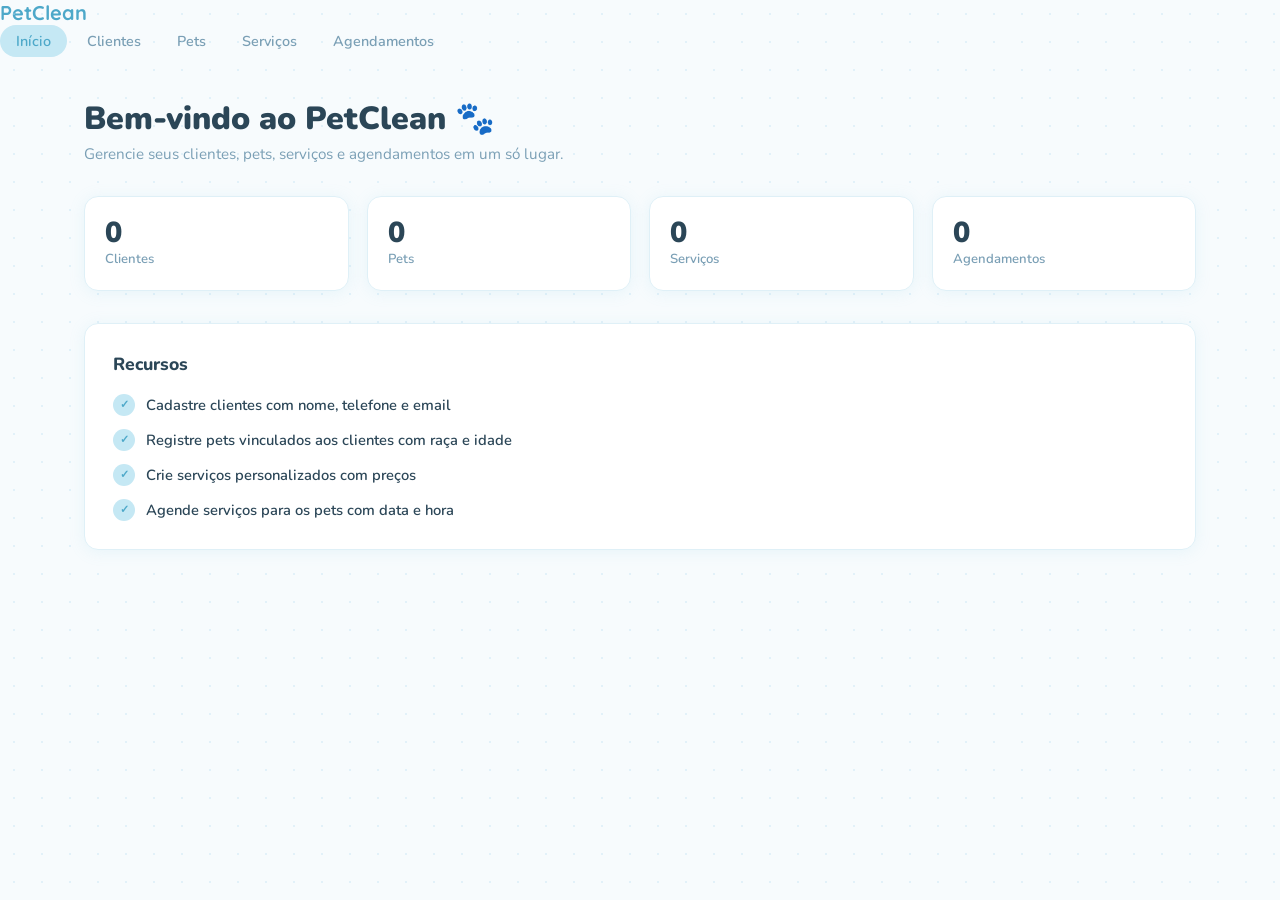
<file: PetClean/index.html>
<!DOCTYPE html>
<html lang="pt-BR">
<head>
  <meta charset="UTF-8" />
  <meta name="viewport" content="width=device-width, initial-scale=1.0" />
  <title>PetClean — PetShop</title>
  <link href="https://fonts.googleapis.com/css2?family=Nunito:wght@400;500;600;700;800;900&family=Quicksand:wght@400;500;600;700&display=swap" rel="stylesheet" />
  <link rel="stylesheet" href="style.css" />
</head>
<body>

<!-- ============================================================ NAVBAR -->
<div class="nav-brand">

 PetClean
</div>
  </div>
  <div class="nav-links">
    <a href="#" class="active" data-page="home">Início</a>
    <a href="#" data-page="clientes">Clientes</a>
    <a href="#" data-page="pets">Pets</a>
    <a href="#" data-page="servicos">Serviços</a>
    <a href="#" data-page="agendamentos">Agendamentos</a>
  </div>
</nav>

<!-- ============================================================ PAGE: HOME -->
<div id="page-home" class="page active">
  <div class="container">
    <div class="home-hero">
      <h1>Bem-vindo ao PetClean 🐾</h1>
      <p>Gerencie seus clientes, pets, serviços e agendamentos em um só lugar.</p>
    </div>
    <div class="stats-grid">
      <div class="stat-card">
        <div><div class="stat-num" id="cnt-clientes">0</div><div class="stat-label">Clientes</div></div>
      </div>
      <div class="stat-card">
        <div><div class="stat-num" id="cnt-pets">0</div><div class="stat-label">Pets</div></div>
      </div>
      <div class="stat-card">
        <div><div class="stat-num" id="cnt-servicos">0</div><div class="stat-label">Serviços</div></div>
      </div>
      <div class="stat-card">

        <div><div class="stat-num" id="cnt-agendamentos">0</div><div class="stat-label">Agendamentos</div></div>
      </div>
    </div>
    <div class="features-card">
      <h2>Recursos</h2>
      <ul class="features-list">
        <li><div class="check-icon">✓</div> Cadastre clientes com nome, telefone e email</li>
        <li><div class="check-icon">✓</div> Registre pets vinculados aos clientes com raça e idade</li>
        <li><div class="check-icon">✓</div> Crie serviços personalizados com preços</li>
        <li><div class="check-icon">✓</div> Agende serviços para os pets com data e hora</li>
      </ul>
    </div>
  </div>
</div>

<!-- ============================================================ PAGE: CLIENTES -->
<div id="page-clientes" class="page">
  <div class="container">
    <div class="page-header">
      <h1>Clientes</h1>
      <button class="btn btn-primary" id="btn-novo-cliente">+ Novo Cliente</button>
    </div>
    <div class="card table-card">
      <table>
        <thead><tr><th>Nome</th><th>Telefone</th><th>Email</th><th class="th-right">Ações</th></tr></thead>
        <tbody id="tbody-clientes">
          <tr><td class="td-empty" colspan="4">Nenhum cliente cadastrado. Clique em "Novo Cliente" para começar.</td></tr>
        </tbody>
      </table>
    </div>
  </div>
</div>

<!-- ============================================================ PAGE: PETS -->
<div id="page-pets" class="page">
  <div class="container">
    <div class="page-header">
      <h1>Pets</h1>
      <button class="btn btn-primary" id="btn-novo-pet">+ Novo Pet</button>
    </div>
    <div class="warn-banner" id="warn-pets">⚠️ Você precisa cadastrar pelo menos um cliente antes de adicionar pets.</div>
    <div class="card table-card">
      <table>
        <thead><tr><th>Nome</th><th>Raça</th><th>Idade</th><th>Dono</th><th class="th-right">Ações</th></tr></thead>
        <tbody id="tbody-pets">
          <tr><td class="td-empty" colspan="5">Nenhum pet cadastrado. Clique em "Novo Pet" para começar.</td></tr>
        </tbody>
      </table>
    </div>
  </div>
</div>

<!-- ============================================================ PAGE: SERVIÇOS -->
<div id="page-servicos" class="page">
  <div class="container">
    <div class="page-header">
      <h1>Serviços</h1>
      <button class="btn btn-primary" id="btn-novo-servico">+ Novo Serviço</button>
    </div>
    <div class="card table-card">
      <table>
        <thead><tr><th>Nome</th><th>Preço</th><th class="th-right">Ações</th></tr></thead>
        <tbody id="tbody-servicos">
          <tr><td class="td-empty" colspan="3">Nenhum serviço cadastrado. Clique em "Novo Serviço" para começar.</td></tr>
        </tbody>
      </table>
    </div>
  </div>
</div>

<!-- ============================================================ PAGE: AGENDAMENTOS -->
<div id="page-agendamentos" class="page">
  <div class="container">
    <div class="page-header">
      <h1>Agendamentos</h1>
      <button class="btn btn-primary" id="btn-novo-agend">+ Novo Agendamento</button>
    </div>
    <div class="warn-banner" id="warn-agend">⚠️ Você precisa ter pelo menos um pet e um serviço cadastrados antes de criar agendamentos.</div>
    <div class="card table-card">
      <table>
        <thead><tr><th>Data</th><th>Hora</th><th>Pet</th><th>Cliente</th><th>Serviço</th><th class="th-right">Ações</th></tr></thead>
        <tbody id="tbody-agendamentos">
          <tr><td class="td-empty" colspan="6">Nenhum agendamento cadastrado. Clique em "Novo Agendamento" para começar.</td></tr>
        </tbody>
      </table>
    </div>
  </div>
</div>

<!-- ============================================================ MODAL: CLIENTE -->
<div class="modal-overlay" id="modal-cliente">
  <div class="modal">
    <button class="modal-close" data-close="modal-cliente">✕</button>
    <h2 id="modal-cliente-title">Novo Cliente</h2>
    <input type="hidden" id="cliente-edit-id" />
    <div class="form-group"><label for="cliente-nome">Nome</label><input type="text" id="cliente-nome" placeholder="Ex: Maria Souza" /></div>
    <div class="form-group"><label for="cliente-tel">Telefone</label><input type="tel" id="cliente-tel" placeholder="(11) 99999-9999" /></div>
    <div class="form-group"><label for="cliente-email">Email</label><input type="email" id="cliente-email" placeholder="email@exemplo.com" /></div>
    <div class="modal-actions">
      <button class="btn btn-ghost" data-close="modal-cliente">Cancelar</button>
      <button class="btn btn-primary" id="btn-salvar-cliente">Salvar</button>
    </div>
  </div>
</div>

<!-- ============================================================ MODAL: PET -->
<div class="modal-overlay" id="modal-pet">
  <div class="modal">
    <button class="modal-close" data-close="modal-pet">✕</button>
    <h2 id="modal-pet-title">Novo Pet</h2>
    <input type="hidden" id="pet-edit-id" />
    <div class="form-group"><label for="pet-nome">Nome do Pet</label><input type="text" id="pet-nome" placeholder="Ex: Bolinha" /></div>
    <div class="form-group"><label for="pet-raca">Raça</label><input type="text" id="pet-raca" placeholder="Ex: Poodle" /></div>
    <div class="form-group"><label for="pet-idade">Idade (anos)</label><input type="number" id="pet-idade" placeholder="Ex: 3" min="0" /></div>
    <div class="form-group"><label for="pet-dono">Dono</label><select id="pet-dono"></select></div>
    <div class="modal-actions">
      <button class="btn btn-ghost" data-close="modal-pet">Cancelar</button>
      <button class="btn btn-primary" id="btn-salvar-pet">Salvar</button>
    </div>
  </div>
</div>

<!-- ============================================================ MODAL: SERVIÇO -->
<div class="modal-overlay" id="modal-servico">
  <div class="modal">
    <button class="modal-close" data-close="modal-servico">✕</button>
    <h2 id="modal-servico-title">Novo Serviço</h2>
    <input type="hidden" id="servico-edit-id" />
    <div class="form-group"><label for="servico-nome">Nome do Serviço</label><input type="text" id="servico-nome" placeholder="Ex: Banho e Tosa" /></div>
    <div class="form-group"><label for="servico-preco">Preço (R$)</label><input type="number" id="servico-preco" placeholder="Ex: 80.00" step="0.01" min="0" /></div>
    <div class="modal-actions">
      <button class="btn btn-ghost" data-close="modal-servico">Cancelar</button>
      <button class="btn btn-primary" id="btn-salvar-servico">Salvar</button>
    </div>
  </div>
</div>

<!-- ============================================================ MODAL: AGENDAMENTO -->
<div class="modal-overlay" id="modal-agendamento">
  <div class="modal">
    <button class="modal-close" data-close="modal-agendamento">✕</button>
    <h2 id="modal-agend-title">Novo Agendamento</h2>
    <input type="hidden" id="agend-edit-id" />
    <div class="form-group"><label for="agend-data">Data</label><input type="date" id="agend-data" /></div>
    <div class="form-group"><label for="agend-hora">Hora</label><input type="time" id="agend-hora" /></div>
    <div class="form-group"><label for="agend-pet">Pet</label><select id="agend-pet"></select></div>
    <div class="form-group"><label for="agend-servico">Serviço</label><select id="agend-servico"></select></div>
    <div class="modal-actions">
      <button class="btn btn-ghost" data-close="modal-agendamento">Cancelar</button>
      <button class="btn btn-primary" id="btn-salvar-agend">Salvar</button>
    </div>
  </div>
</div>

<script src="app.js"></script>
</body>
</html>
</file>
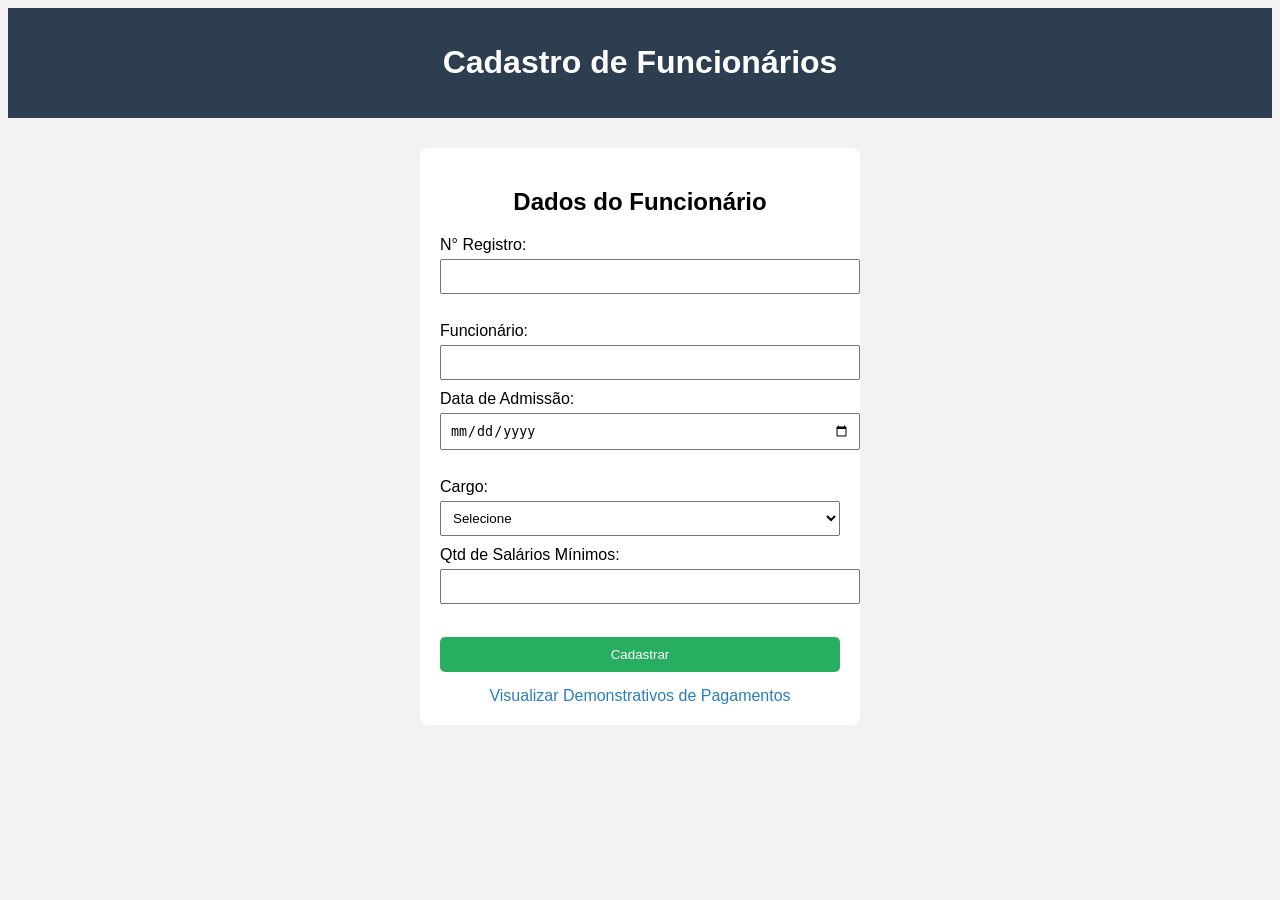
<file: disciplina-DesenvolvimentoDe SoftwareII/CadastroFuncionarios/index.html>
<!DOCTYPE html>
<html lang="pt-br">
<head>
    <meta charset="UTF-8">
    <meta name="viewport" content="width=device-width, initial-scale=1.0">
    <title>Cadastro Funcionários</title>
    <link rel="stylesheet" href="style.css">
</head>

<body>

<header>
    <h1>Cadastro de Funcionários</h1>
</header>

<form name="frm_cadastro" method="post">

    <h2>Dados do Funcionário</h2>

    <label for="registro">N° Registro:</label>
    <input type="number" id="registro" name="registro">
    <br><br>

    <label for="funcionario">Funcionário:</label>
    <input type="text" id="funcionario" name="funcionario">


    <label for="admissao">Data de Admissão:</label>
    <input type="date" id="admissao" name="admissao">
    <br><br>

    <label for="cargo">Cargo:</label>
    <select id="cargo" name="cargo">
        <option value="">Selecione</option>
        <option value="Aux_adm">Auxiliar Administrativo</option>
        <option value="Direc_exec">Diretor Executivo</option>
        <option value="Ger_Admin">Gerente Administrativo</option>
        <option value="Vend">Vendedor</option>
        <option value="Gerente_rh">Gerente RH</option>
        <option value="Gerente_Vendas">Gerente de Vendas</option>
    </select>


    <label for="qtdSal">Qtd de Salários Mínimos:</label>
    <input type="number" id="qtdSal" name="qtdSal">
    <br><br>

    <button type="submit">Cadastrar</button>

    <a href="php">Visualizar Demonstrativos de Pagamentos</a> 

</form>

</body>
</html>
</file>
<file: PetClean/style.css>
/* ==========================================================================
   1. VARIÁVEIS
========================================================================== */
:root {
  --blue:        #7EC8E3;
  --blue-light:  #C5E8F4;
  --blue-dark:   #4DA8C9;
  --pink:        #F5A7BB;
  --pink-light:  #FDDCE5;
  --pink-dark:   #E87898;
  --bg:          #F7FBFD;
  --surface:     #FFFFFF;
  --border:      #DFF0F7;
  --text:        #2B4657;
  --text-muted:  #7A9FB5;
  --red:         #EF6B7B;
  --warn-bg:     #FFF8E6;
  --warn-text:   #B07D1A;
  --warn-border: #F5D87A;
  --shadow:      0 2px 16px rgba(126,200,227,0.13);
  --shadow-md:   0 4px 32px rgba(126,200,227,0.18);
  --radius:      14px;
  --radius-sm:   8px;
}

/* ==========================================================================
   2. RESET & BASE
========================================================================== */
*, *::before, *::after { box-sizing: border-box; margin: 0; padding: 0; }
body { font-family: 'Nunito', sans-serif; background: var(--bg); color: var(--text); min-height: 100vh; }
a      { text-decoration: none; color: inherit; }
button { cursor: pointer; font-family: inherit; }

body::before {
  content: '';
  position: fixed; inset: 0;
  background-image: radial-gradient(circle, #B9DFF0 1px, transparent 1px);
  background-size: 28px 28px;
  opacity: .35;
  pointer-events: none;
  z-index: 0;
}
.logo{
  width:30px;
  height:30px;
  object-fit:contain;
  margin-right:8px;
}
/* ==========================================================================
   3. NAVBAR
========================================================================== */
nav {
  position: sticky; top: 0; z-index: 100;
  display: flex; align-items: center; justify-content: space-between;
  height: 64px; padding: 0 40px;
  background: rgba(255,255,255,0.88);
  backdrop-filter: blur(12px);
  border-bottom: 1.5px solid var(--border);
  box-shadow: 0 2px 12px rgba(126,200,227,0.09);
}
.nav-brand {
  display: flex; align-items: center; gap: 10px;
  font-family: 'Quicksand', sans-serif;
  font-weight: 700; font-size: 1.25rem; color: var(--blue-dark);
}
.nav-links { display: flex; align-items: center; gap: 4px; }
.nav-links a {
  padding: 6px 16px; border-radius: 20px;
  font-weight: 600; font-size: .9rem; color: var(--text-muted);
  transition: background .18s, color .18s;
}
.nav-links a:hover,
.nav-links a.active { background: var(--blue-light); color: var(--blue-dark); }

/* ==========================================================================
   4. PÁGINAS E LAYOUT
========================================================================== */
.page        { display: none; position: relative; z-index: 1; }
.page.active { display: block; }
.container   { max-width: 1160px; margin: 0 auto; padding: 40px 24px; }
.page-header {
  display: flex; align-items: center; justify-content: space-between;
  margin-bottom: 28px;
}
.page-header h1 { font-size: 1.7rem; font-weight: 900; }
.th-right { text-align: right; }

/* ==========================================================================
   5. BOTÕES
========================================================================== */
.btn {
  display: inline-flex; align-items: center; gap: 7px;
  padding: 9px 22px; border: none; border-radius: 24px;
  font-weight: 700; font-size: .88rem;
  transition: transform .13s, box-shadow .13s;
}
.btn:active { transform: scale(.97); }
.btn-primary {
  background: linear-gradient(135deg, var(--blue-dark), var(--blue));
  color: #fff;
  box-shadow: 0 4px 14px rgba(77,168,201,0.3);
}
.btn-primary:hover { transform: translateY(-1px); box-shadow: 0 6px 20px rgba(77,168,201,0.38); }
.btn-ghost {
  background: var(--surface);
  border: 1.5px solid var(--border);
  color: var(--text-muted);
}
.btn-ghost:hover { background: var(--blue-light); color: var(--blue-dark); border-color: var(--blue); }
.btn-disabled { background: #cde3ee; color: #fff; pointer-events: none; }

.actions-cell { display: flex; align-items: center; justify-content: flex-end; gap: 6px; }
.icon-btn {
  width: 34px; height: 34px;
  display: flex; align-items: center; justify-content: center;
  border: 1.5px solid var(--border); border-radius: 9px;
  background: var(--surface); font-size: .9rem;
  transition: background .14s, border-color .14s, transform .13s;
}
.icon-btn:hover      { transform: scale(1.08); }
.icon-btn.edit:hover { background: var(--blue-light); border-color: var(--blue); }
.icon-btn.del:hover  { background: #FDEAEA; border-color: var(--red); }

/* ==========================================================================
   6. CARD GENÉRICO
========================================================================== */
.card {
  background: var(--surface);
  border: 1.5px solid var(--border);
  border-radius: var(--radius);
  box-shadow: var(--shadow);
}

/* ==========================================================================
   7. HOME — hero, stats, recursos
========================================================================== */
.home-hero { margin-bottom: 32px; animation: fadeUp .5s ease both; }
.home-hero h1 { font-size: 2rem; font-weight: 900; margin-bottom: 4px; }
.home-hero p  { font-size: .95rem; color: var(--text-muted); }

.stats-grid {
  display: grid; grid-template-columns: repeat(4,1fr);
  gap: 18px; margin-bottom: 32px;
}
.stat-card {
  display: flex; align-items: center; gap: 16px;
  padding: 22px 20px;
  background: var(--surface); border: 1.5px solid var(--border);
  border-radius: var(--radius); box-shadow: var(--shadow);
  animation: fadeUp .5s ease both;
  transition: transform .18s, box-shadow .18s;
}
.stat-card:hover        { transform: translateY(-3px); box-shadow: var(--shadow-md); }
.stat-card:nth-child(1) { animation-delay: .05s; }
.stat-card:nth-child(2) { animation-delay: .10s; }
.stat-card:nth-child(3) { animation-delay: .15s; }
.stat-card:nth-child(4) { animation-delay: .20s; }

.stat-icon {
  flex-shrink: 0; width: 52px; height: 52px;
  border-radius: 14px; display: flex; align-items: center; justify-content: center;
  font-size: 1.4rem;
}
.stat-icon.blue   { background: linear-gradient(135deg,#7EC8E3,#4DA8C9); }
.stat-icon.green  { background: linear-gradient(135deg,#5DCB8A,#35A066); }
.stat-icon.purple { background: linear-gradient(135deg,#C07EE3,#9B4EC9); }
.stat-icon.orange { background: linear-gradient(135deg,#F5A05A,#E07830); }
.stat-num   { font-size: 1.8rem; font-weight: 900; line-height: 1; margin-bottom: 2px; }
.stat-label { font-size: .82rem; font-weight: 600; color: var(--text-muted); }

.features-card {
  padding: 28px;
  background: var(--surface); border: 1.5px solid var(--border);
  border-radius: var(--radius); box-shadow: var(--shadow);
  animation: fadeUp .5s .25s ease both;
}
.features-card h2 { font-size: 1.1rem; font-weight: 800; margin-bottom: 18px; }
.features-list { list-style: none; display: flex; flex-direction: column; gap: 13px; }
.features-list li { display: flex; align-items: center; gap: 11px; font-size: .92rem; font-weight: 600; }
.check-icon {
  flex-shrink: 0; width: 22px; height: 22px; border-radius: 50%;
  background: var(--blue-light); color: var(--blue-dark);
  display: flex; align-items: center; justify-content: center;
  font-size: .7rem; font-weight: 900;
}

/* ==========================================================================
   8. TABELAS
========================================================================== */
.table-card { overflow: hidden; }
table   { width: 100%; border-collapse: collapse; }
thead tr { border-bottom: 1.5px solid var(--border); }
thead th {
  padding: 13px 18px; text-align: left;
  font-size: .72rem; font-weight: 800;
  letter-spacing: .08em; text-transform: uppercase;
  color: var(--text-muted);
}
tbody tr        { border-bottom: 1px solid var(--border); transition: background .14s; }
tbody tr:last-child { border-bottom: none; }
tbody tr:hover  { background: var(--bg); }
tbody td        { padding: 14px 18px; font-size: .9rem; font-weight: 600; color: var(--text); }
.td-empty       { text-align: center !important; padding: 40px !important; color: var(--text-muted); }
.td-price       { color: var(--blue-dark); font-weight: 700; }

/* ==========================================================================
   9. BANNER DE AVISO
========================================================================== */
.warn-banner {
  display: none; align-items: center; gap: 10px;
  margin-bottom: 20px; padding: 13px 18px;
  background: var(--warn-bg); border: 1.5px solid var(--warn-border);
  border-radius: var(--radius-sm);
  color: var(--warn-text); font-size: .87rem; font-weight: 600;
}
.warn-banner.visible { display: flex; }

/* ==========================================================================
   10. MODAIS E FORMULÁRIOS
========================================================================== */
.modal-overlay {
  display: none; position: fixed; inset: 0; z-index: 200;
  align-items: center; justify-content: center;
  background: rgba(43,70,87,.22);
  backdrop-filter: blur(3px);
}
.modal-overlay.open { display: flex; }
.modal {
  width: 100%; max-width: 440px;
  padding: 32px 32px 28px;
  background: var(--surface); border-radius: var(--radius);
  box-shadow: 0 20px 60px rgba(43,70,87,.18);
  animation: popIn .22s cubic-bezier(.34,1.56,.64,1) both;
}
.modal h2    { font-size: 1.2rem; font-weight: 800; margin-bottom: 22px; }
.modal-close { float: right; background: none; border: none; font-size: 1.2rem; color: var(--text-muted); margin-top: -4px; }

.form-group       { margin-bottom: 16px; }
.form-group label {
  display: block; margin-bottom: 6px;
  font-size: .82rem; font-weight: 700;
  letter-spacing: .06em; text-transform: uppercase;
  color: var(--text-muted);
}
.form-group input,
.form-group select {
  width: 100%; padding: 10px 14px;
  background: var(--bg); border: 1.5px solid var(--border);
  border-radius: var(--radius-sm);
  font-family: inherit; font-size: .9rem; font-weight: 600; color: var(--text);
  outline: none;
  transition: border-color .18s, box-shadow .18s;
}
.form-group input:focus,
.form-group select:focus {
  border-color: var(--blue);
  box-shadow: 0 0 0 3px rgba(126,200,227,.22);
}
.modal-actions { display: flex; justify-content: flex-end; gap: 10px; margin-top: 24px; }

/* ==========================================================================
   11. ANIMAÇÕES
========================================================================== */
@keyframes fadeUp {
  from { opacity: 0; transform: translateY(14px); }
  to   { opacity: 1; transform: translateY(0); }
}
@keyframes popIn {
  from { opacity: 0; transform: scale(.88); }
  to   { opacity: 1; transform: scale(1); }
}

/* ==========================================================================
   12. RESPONSIVO
========================================================================== */
@media (max-width: 820px) {
  nav         { padding: 0 16px; }
  .container  { padding: 24px 14px; }
  .stats-grid { grid-template-columns: repeat(2,1fr); }
}
@media (max-width: 480px) {
  .stats-grid { grid-template-columns: 1fr; }
  .modal      { padding: 22px 16px 18px; }
}
</file>
<file: disciplina-DesenvolvimentoDe SoftwareII/CadastroFuncionarios/style.css>
body{
    font-family: Arial, Helvetica, sans-serif;
    background-color: #f2f2f2;
}

header{
    text-align: center;
    background-color: #2c3e50;
    color: white;
    padding: 15px;
}

form{
    width: 400px;
    margin: 30px auto;
    background-color: white;
    padding: 20px;
    border-radius: 8px;
}

h2{
    text-align: center;
}

label{
    display: block;
    margin-top: 10px;
}

input, select{
    width: 100%;
    padding: 8px;
    margin-top: 5px;
}

button{
    width: 100%;
    padding: 10px;
    margin-top: 15px;
    background-color: #27ae60;
    color: white;
    border: none;
    border-radius: 5px;
}

button:hover{
    background-color: #219150;
}

a{
    display: block;
    text-align: center;
    margin-top: 15px;
    text-decoration: none;
    color: #2980b9;
}

a:hover{
    text-decoration: underline;
}
</file>
